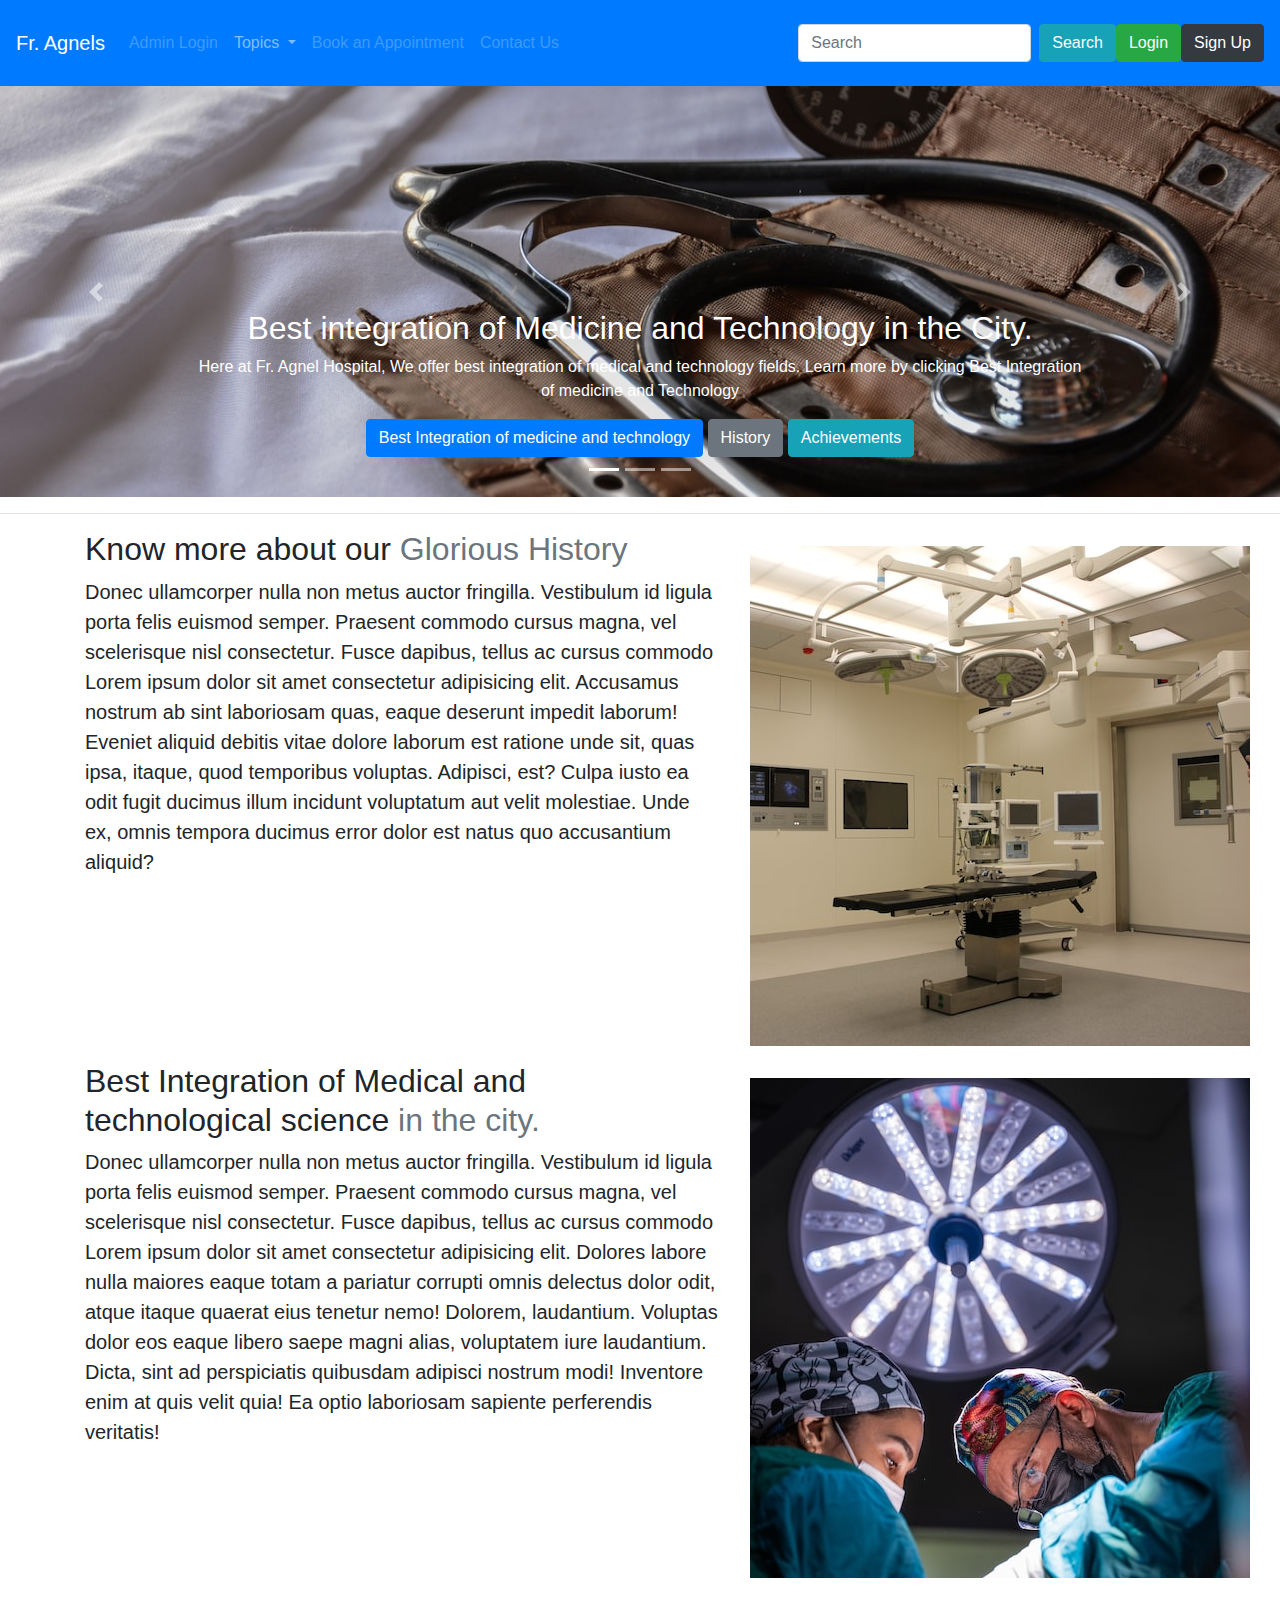
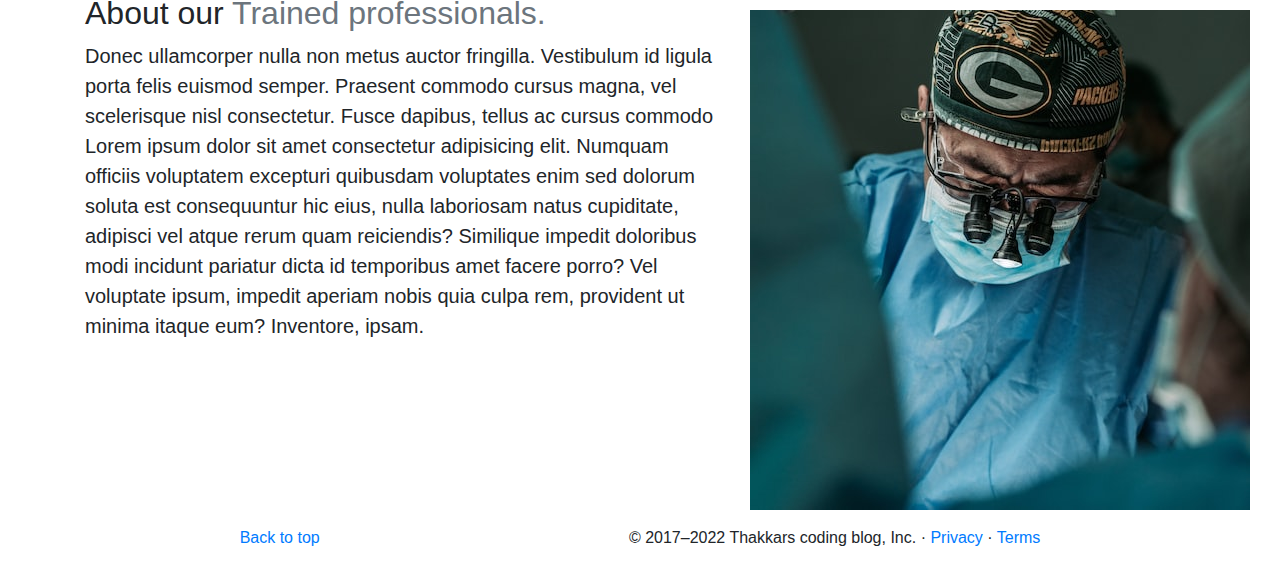
<file: index.html>
<!doctype html>
<html lang="en">

<head>
    <!-- Required meta tags -->
    <meta charset="utf-8">
    <meta name="viewport" content="width=device-width, initial-scale=1, shrink-to-fit=no">

    <!-- Bootstrap CSS -->
    <link rel="stylesheet" href="https://cdn.jsdelivr.net/npm/bootstrap@4.3.1/dist/css/bootstrap.min.css"
        integrity="sha384-ggOyR0iXCbMQv3Xipma34MD+dH/1fQ784/j6cY/iJTQUOhcWr7x9JvoRxT2MZw1T" crossorigin="anonymous">

    <title>Home | Fr. Agnels</title>
    <link rel="stylesheet" href="index.css">
    <!-- <link rel="stylesheet" media="screen and (max-width:880px)" href="index1.css"> -->
    <link rel="stylesheet" media="screen and (max-width:880px)" href="index1.css">
    <!-- https://source.unsplash.com/1400x350/?seo -->
</head>

<body>
    <nav class="navbar navbar-expand-lg navbar-dark bg-primary">
        <a class="navbar-brand mylogo" href="index.html">Fr. Agnels</a>
        <button class="navbar-toggler" type="button" data-toggle="collapse" data-target="#navbarSupportedContent"
            aria-controls="navbarSupportedContent" aria-expanded="false" aria-label="Toggle navigation">
            <span class="navbar-toggler-icon"></span>
        </button>

        <div class="collapse navbar-collapse" id="navbarSupportedContent">
            <ul class="navbar-nav mr-auto">
                <li class="nav-item">
                    <a class="nav-link disabled" href="#" tabindex="-1" aria-disabled="true">Admin Login</a>
                </li>
                <!-- <li class="nav-item">
                    <a class="nav-link" href="about.html">link</a>
                </li> -->
                <!-- <li class="nav-item">
                <a class="nav-link" href="#"></a>
            </li> -->
                <li class="nav-item dropdown">
                    <a class="nav-link dropdown-toggle" href="#" id="navbarDropdown" role="button"
                        data-toggle="dropdown" aria-haspopup="true" aria-expanded="false">
                        Topics
                    </a>
                    <div class="dropdown-menu" aria-labelledby="navbarDropdown">
                        <a class="dropdown-item" href="#history">History</a>
                        <a class="dropdown-item" href="#tech">Use of Modern Technology in our Hospital.</a>
                        <div class="dropdown-divider"></div>
                        <a class="dropdown-item" href="#trained">Names of Specialized Doctors working 24/7 at our hospital.</a>
                <li class="nav-item">
                    <a class="nav-link disabled" href="#" tabindex="-1" aria-disabled="true">Book an Appointment</a>
                </li>
                </li>
                <li class="nav-item">
                    <a class="nav-link disabled" href="#" tabindex="-1" aria-disabled="true">Contact Us</a>
                </li>
            </ul>
            <form class="form-inline my-2 my-lg-0">
                <input class="form-control mr-sm-2" type="search" placeholder="Search" aria-label="Search">
                <button class="btn btn-info my-2 my-sm-0" type="submit">Search</button>
                <button type="button" class="btn btn-success margin" data-toggle="modal"
                    data-target="#loginModal">Login</button>
                <button type="button" class="btn btn-dark margin" data-toggle="modal" data-target="#signupModal">Sign
                    Up</button>
            </form>
        </div>
    </nav>


    <!-- login Modal -->
    <div class="modal fade" id="loginModal" tabindex="-1" aria-labelledby="loginModalLabel" aria-hidden="true">
        <div class="modal-dialog">
            <div class="modal-content">
                <div class="modal-header">
                    <h1 class="modal-title fs-5" id="loginModalLabel">Login</h1>
                    <button type="button" class="btn-close" data-dismiss="modal" aria-label="Close"></button>
                </div>
                <div class="modal-body">
                    <form>
                        <div class="form-group">
                            <label for="exampleInputEmail1">Email address</label>
                            <input type="email" class="form-control" id="exampleInputEmail1"
                                aria-describedby="emailHelp" placeholder="Enter email">
                            <small id="emailHelp" class="form-text text-muted">We'll never share your email with anyone
                                else.</small>
                        </div>
                        <div class="form-group">
                            <label for="exampleInputPassword1">Password</label>
                            <input type="password" class="form-control" id="exampleInputPassword1"
                                placeholder="Password">
                        </div>
                        <div class="form-check">
                            <input type="checkbox" class="form-check-input" id="exampleCheck1">
                            <label class="form-check-label" for="exampleCheck1">I am not a Robot</label>
                        </div>
                    </form>
                </div>
                <div class="modal-footer">
                    <button type="button" class="btn btn-secondary" data-dismiss="modal">Close</button>
                    <button type="button" class="btn btn-primary">Submit</button>
                </div>
            </div>
        </div>
    </div>


    <!-- signup Modal -->
    <div class="modal fade" id="signupModal" tabindex="-1" aria-labelledby="signupModalLabel" aria-hidden="true">
        <div class="modal-dialog">
            <div class="modal-content">
                <div class="modal-header">
                    <h1 class="modal-title fs-5" id="signupModalLabel">Signup</h1>
                    <button type="button" class="btn-close" data-dismiss="modal" aria-label="Close"></button>
                </div>
                <div class="modal-body">
                    <form>
                        <div class="form-group">
                            <label for="exampleInputEmail1">Email address</label>
                            <input type="email" class="form-control" id="exampleInputEmail1"
                                aria-describedby="emailHelp" placeholder="Enter email">
                            <small id="emailHelp" class="form-text text-muted">We'll never share your email with anyone
                                else.</small>
                        </div>
                        <div class="form-group">
                            <label for="exampleInputPassword1">Password</label>
                            <input type="password" class="form-control" id="exampleInputPassword1"
                                placeholder="Password">
                        </div>
                        <div class="form-group">
                            <label for="exampleInputPassword1">Confirm Password</label>
                            <input type="password" class="form-control" id="exampleInputPassword1"
                                placeholder="Password">
                        </div>
                        <div class="form-check">
                            <input type="checkbox" class="form-check-input" id="exampleCheck1">
                            <label class="form-check-label" for="exampleCheck1">I am not a Robot</label>
                        </div>
                    </form>
                </div>
                <div class="modal-footer">
                    <button type="button" class="btn btn-secondary" data-dismiss="modal">Close</button>
                    <button type="button" class="btn btn-primary">Submit</button>
                </div>
            </div>
        </div>
    </div>
    <div class="bd-example">
        <div id="carouselExampleCaptions" class="carousel slide" data-ride="carousel">
            <ol class="carousel-indicators">
                <li data-target="#carouselExampleCaptions" data-slide-to="0" class="active"></li>
                <li data-target="#carouselExampleCaptions" data-slide-to="1"></li>
                <li data-target="#carouselExampleCaptions" data-slide-to="2"></li>
            </ol>
            <div class="carousel-inner">
                <div class="carousel-item active">
                    <img src="1.jpg" class="d-block w-100" alt="...">
                    <div class="carousel-caption d-none d-md-block">
                        <h2>Best integration of Medicine and Technology in the City.</h2>
                        <p>Here at Fr. Agnel Hospital, We offer best integration of medical and technology fields. Learn
                            more by clicking Best Integration of medicine and Technology
                        </p>
                        <button type="button" class="btn btn-primary text"><a href="#tech">Best Integration of medicine and technology</a></button>
                        <button type="button" class="btn btn-secondary text"><a href="#history">History</a>
                        </button>
                        <button type="button" class="btn btn-info text"><a href="#trained">Achievements</a></button>
                    </div>
                </div>
                <div class="carousel-item">
                    <img src="2.jpg" class="d-block w-100" alt="...">
                    <div class="carousel-caption d-none d-md-block">
                        <h2>Unique and Rich History</h2>
                        <p>Learn about Fr. Agnel Hospital and the volunteery actions taken by our team during multiple
                            pandemics throught our great history. Learn more by clicking History</p>
                            <button type="button" class="btn btn-primary text"><a href="#tech">Best Integration of medicine and technology</a></button>
                            <button type="button" class="btn btn-secondary text"><a href="#history">History</a>
                            </button>
                            <button type="button" class="btn btn-info text"><a href="#trained">Achievements</a></button>
                    </div>
                </div>
                <div class="carousel-item">
                    <img src="3.jpg" class="d-block w-100" alt="...">
                    <div class="carousel-caption d-none d-md-block">
                        <h2>Get to know more about our professionals</h2>
                        <p>We have best professional practitioners for each and every field. Learn more about their
                            achievements by clicking Achievements</p>
                            <button type="button" class="btn btn-primary text"><a href="#tech">Best Integration of medicine and technology</a></button>
                            <button type="button" class="btn btn-secondary text"><a href="#history">History</a>
                            </button>
                            <button type="button" class="btn btn-info text"><a href="#trained">Achievements</a></button>
                    </div>
                </div>
            </div>
            <a class="carousel-control-prev" href="#carouselExampleCaptions" role="button" data-slide="prev">
                <span class="carousel-control-prev-icon" aria-hidden="true"></span>
                <span class="sr-only">Previous</span>
            </a>
            <a class="carousel-control-next" href="#carouselExampleCaptions" role="button" data-slide="next">
                <span class="carousel-control-next-icon" aria-hidden="true"></span>
                <span class="sr-only">Next</span>
            </a>

        </div>
    </div>

    <hr>
    <div class="container">
        <div class="content">
            <div class="row featurette history" id="history">
                <div class="col-md-7">
                    <h2 class="featurette-heading">Know more about our  <span class="text-muted">Glorious History</span></h2>
                    <p class="lead">Donec ullamcorper nulla non metus auctor fringilla. Vestibulum id ligula porta felis
                        euismod semper. Praesent commodo cursus magna, vel scelerisque nisl consectetur. Fusce dapibus,
                        tellus ac cursus commodo Lorem ipsum dolor sit amet consectetur adipisicing elit. Accusamus
                        nostrum
                        ab sint laboriosam quas, eaque deserunt impedit laborum! Eveniet aliquid debitis vitae dolore
                        laborum est ratione unde sit, quas ipsa, itaque, quod temporibus voluptas. Adipisci, est? Culpa
                        iusto ea odit fugit ducimus illum incidunt voluptatum aut velit molestiae. Unde ex, omnis
                        tempora
                        ducimus error dolor est natus quo accusantium aliquid?</p>
                </div>
                <div class="col-md-5 margin">
                    <img src="history,jpg.jfif" alt="">
                </div>
            </div>
            <div class="row featurette" id="tech">
                <div class="col-md-7">
                    <h2 class="featurette-heading">Best Integration of Medical and technological science <span class="text-muted">in the city.</span></h2>
                    <p class="lead">Donec ullamcorper nulla non metus auctor fringilla. Vestibulum id ligula porta felis
                        euismod semper. Praesent commodo cursus magna, vel scelerisque nisl consectetur. Fusce dapibus,
                        tellus ac cursus commodo Lorem ipsum dolor sit amet consectetur adipisicing elit. Dolores labore
                        nulla maiores eaque totam a pariatur corrupti omnis delectus dolor odit, atque itaque quaerat
                        eius
                        tenetur nemo! Dolorem, laudantium. Voluptas dolor eos eaque libero saepe magni alias, voluptatem
                        iure laudantium. Dicta, sint ad perspiciatis quibusdam adipisci nostrum modi! Inventore enim at
                        quis
                        velit quia! Ea optio laboriosam sapiente perferendis veritatis!</p>
                </div>
                <div class="col-md-5 margin">
                    <img src="tech.jpg" alt="">
                </div>
            </div>
            <div class="row featurette" id="trained">
                <div class="col-md-7">
                    <h2 class="featurette-heading">About our <span class="text-muted">Trained professionals.</span></h2>
                    <p class="lead">Donec ullamcorper nulla non metus auctor fringilla. Vestibulum id ligula porta felis
                        euismod semper. Praesent commodo cursus magna, vel scelerisque nisl consectetur. Fusce dapibus,
                        tellus ac cursus commodo Lorem ipsum dolor sit amet consectetur adipisicing elit. Numquam
                        officiis
                        voluptatem excepturi quibusdam voluptates enim sed dolorum soluta est consequuntur hic eius,
                        nulla
                        laboriosam natus cupiditate, adipisci vel atque rerum quam reiciendis? Similique impedit
                        doloribus
                        modi incidunt pariatur dicta id temporibus amet facere porro? Vel voluptate ipsum, impedit
                        aperiam
                        nobis quia culpa rem, provident ut minima itaque eum? Inventore, ipsam.</p>
                </div>
                <div class="col-md-5 margin">
                    <img src="doctor.jpg" alt="">
                </div>
            </div>
        </div>
    </div>
    <footer class="container d-flex justify-content-around align-items-center">
        <p class="float-end"><a href="#">Back to top</a></p>
        <p>© 2017–2022 Thakkars coding blog, Inc. · <a href="#">Privacy</a> · <a href="#">Terms</a></p>
    </footer>
    <!-- Optional JavaScript -->
    <!-- jQuery first, then Popper.js, then Bootstrap JS -->
    <script src="https://code.jquery.com/jquery-3.3.1.slim.min.js"
        integrity="sha384-q8i/X+965DzO0rT7abK41JStQIAqVgRVzpbzo5smXKp4YfRvH+8abtTE1Pi6jizo"
        crossorigin="anonymous"></script>
    <script src="https://cdn.jsdelivr.net/npm/popper.js@1.14.7/dist/umd/popper.min.js"
        integrity="sha384-UO2eT0CpHqdSJQ6hJty5KVphtPhzWj9WO1clHTMGa3JDZwrnQq4sF86dIHNDz0W1"
        crossorigin="anonymous"></script>
    <script src="https://cdn.jsdelivr.net/npm/bootstrap@4.3.1/dist/js/bootstrap.min.js"
        integrity="sha384-JjSmVgyd0p3pXB1rRibZUAYoIIy6OrQ6VrjIEaFf/nJGzIxFDsf4x0xIM+B07jRM"
        crossorigin="anonymous"></script>
    <script src="https://code.jquery.com/jquery-3.2.1.slim.min.js"
        integrity="sha384-KJ3o2DKtIkvYIK3UENzmM7KCkRr/rE9/Qpg6aAZGJwFDMVNA/GpGFF93hXpG5KkN"
        crossorigin="anonymous"></script>
    <script src="https://cdnjs.cloudflare.com/ajax/libs/popper.js/1.12.3/umd/popper.min.js"
        integrity="sha384-vFJXuSJphROIrBnz7yo7oB41mKfc8JzQZiCq4NCceLEaO4IHwicKwpJf9c9IpFgh"
        crossorigin="anonymous"></script>
    <script src="https://maxcdn.bootstrapcdn.com/bootstrap/4.0.0-beta.2/js/bootstrap.min.js"
        integrity="sha384-alpBpkh1PFOepccYVYDB4do5UnbKysX5WZXm3XxPqe5iKTfUKjNkCk9SaVuEZflJ"
        crossorigin="anonymous"></script>
</body>

</html>
</file>
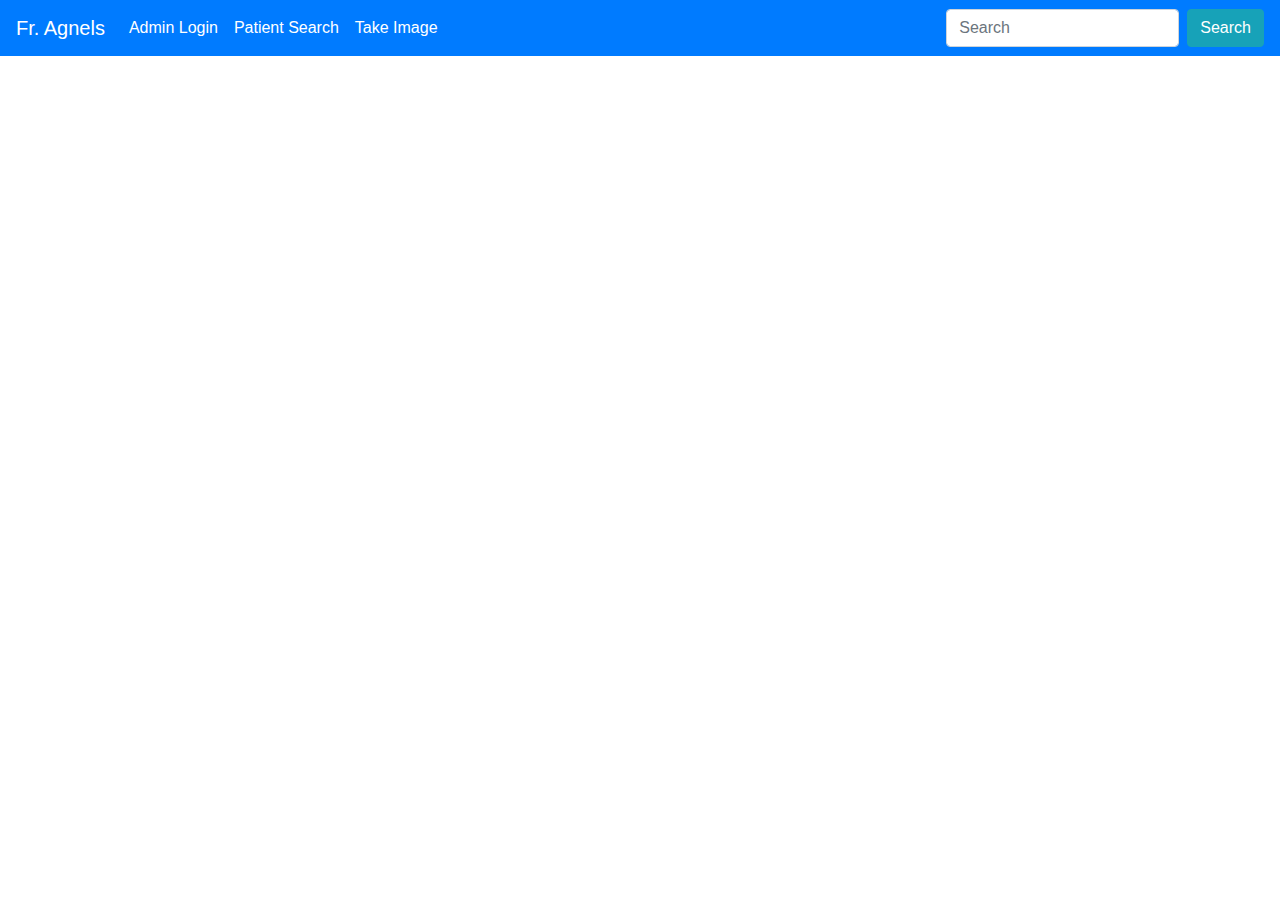
<file: admin_login_dashboard.html>
<!doctype html>
<html lang="en">
  <head>
    <!-- Required meta tags -->
    <meta charset="utf-8">
    <meta name="viewport" content="width=device-width, initial-scale=1, shrink-to-fit=no">

    <!-- Bootstrap CSS -->
    <link rel="stylesheet" href="https://cdn.jsdelivr.net/npm/bootstrap@4.3.1/dist/css/bootstrap.min.css" integrity="sha384-ggOyR0iXCbMQv3Xipma34MD+dH/1fQ784/j6cY/iJTQUOhcWr7x9JvoRxT2MZw1T" crossorigin="anonymous">

    <title>Admin Dashboard | Fr. Agnels</title>
  </head>
  <body>
    <nav class="navbar navbar-expand-lg navbar-dark bg-primary">
        <a class="navbar-brand" href="index.html">Fr. Agnels</a>
        <button class="navbar-toggler" type="button" data-toggle="collapse" data-target="#navbarSupportedContent"
            aria-controls="navbarSupportedContent" aria-expanded="false" aria-label="Toggle navigation">
            <span class="navbar-toggler-icon"></span>
        </button>

        <div class="collapse navbar-collapse" id="navbarSupportedContent">
            <ul class="navbar-nav mr-auto">
                <li class="nav-item active">
                    <a class="nav-link" href="#" data-toggle="modal" data-target="#loginModal">Admin Login<span class="sr-only">(current)</span></a>
                </li>
                <!-- <li class="nav-item">
                    <a class="nav-link" href="about.html">link</a>
                </li> -->
                <!-- <li class="nav-item">
                <a class="nav-link" href="#"></a>
            </li> -->
                        <li class="nav-item active">
                            <a class="nav-link" href="">Patient Search<span class="sr-only">(current)</span></a>
                        </li>
            
                        <li class="nav-item active">
                            <a class="nav-link" href="">Take Image<span class="sr-only">(current)</span></a>
                        </li>
            </ul>
            <form class="form-inline my-2 my-lg-0">
                <input class="form-control mr-sm-2" type="search" placeholder="Search" aria-label="Search">
                <button class="btn btn-info my-2 my-sm-0" type="submit">Search</button>
            </form>
        </div>
    </nav>
</div>
 <!-- login Modal -->
 <div class="modal fade" id="loginModal" tabindex="-1" aria-labelledby="loginModalLabel" aria-hidden="true">
    <div class="modal-dialog">
        <div class="modal-content">
            <div class="modal-header">
                <h1 class="modal-title fs-5" id="loginModalLabel">Administrator Login</h1>
                <button type="button" class="btn-close" data-dismiss="modal" aria-label="Close"></button>
            </div>
            <div class="modal-body">
                <div class="alert alert-warning" role="alert">
                    Warning!--You are on Admin Login Page. Non Admin user not allowed to access
                  </div>
                <form>
                    <div class="form-group">
                        <label for="exampleInputEmail1">Email address</label>
                        <input type="email" class="form-control" id="exampleInputEmail1"
                            aria-describedby="emailHelp" placeholder="Enter email">
                        <small id="emailHelp" class="form-text text-muted">We'll never share your email with anyone
                            else.</small>
                    </div>
                    <div class="form-group">
                        <label for="exampleInputPassword1">Password</label>
                        <input type="password" class="form-control" id="exampleInputPassword1"
                            placeholder="Password">
                    </div>
                    <div class="form-check">
                        <input type="checkbox" class="form-check-input" id="exampleCheck1">
                        <label class="form-check-label" for="exampleCheck1">I am not a Robot</label>
                    </div>
                </form>
            </div>
            <div class="modal-footer">
                <button type="button" class="btn btn-secondary" data-dismiss="modal">Close</button>
                <button type="button" class="btn btn-primary">Submit</button>
            </div>
        </div>
    </div>
</div>

    <!-- Optional JavaScript -->
    <!-- jQuery first, then Popper.js, then Bootstrap JS -->
    <script src="https://code.jquery.com/jquery-3.3.1.slim.min.js" integrity="sha384-q8i/X+965DzO0rT7abK41JStQIAqVgRVzpbzo5smXKp4YfRvH+8abtTE1Pi6jizo" crossorigin="anonymous"></script>
    <script src="https://cdn.jsdelivr.net/npm/popper.js@1.14.7/dist/umd/popper.min.js" integrity="sha384-UO2eT0CpHqdSJQ6hJty5KVphtPhzWj9WO1clHTMGa3JDZwrnQq4sF86dIHNDz0W1" crossorigin="anonymous"></script>
    <script src="https://cdn.jsdelivr.net/npm/bootstrap@4.3.1/dist/js/bootstrap.min.js" integrity="sha384-JjSmVgyd0p3pXB1rRibZUAYoIIy6OrQ6VrjIEaFf/nJGzIxFDsf4x0xIM+B07jRM" crossorigin="anonymous"></script>
  </body>
</html>
</file>
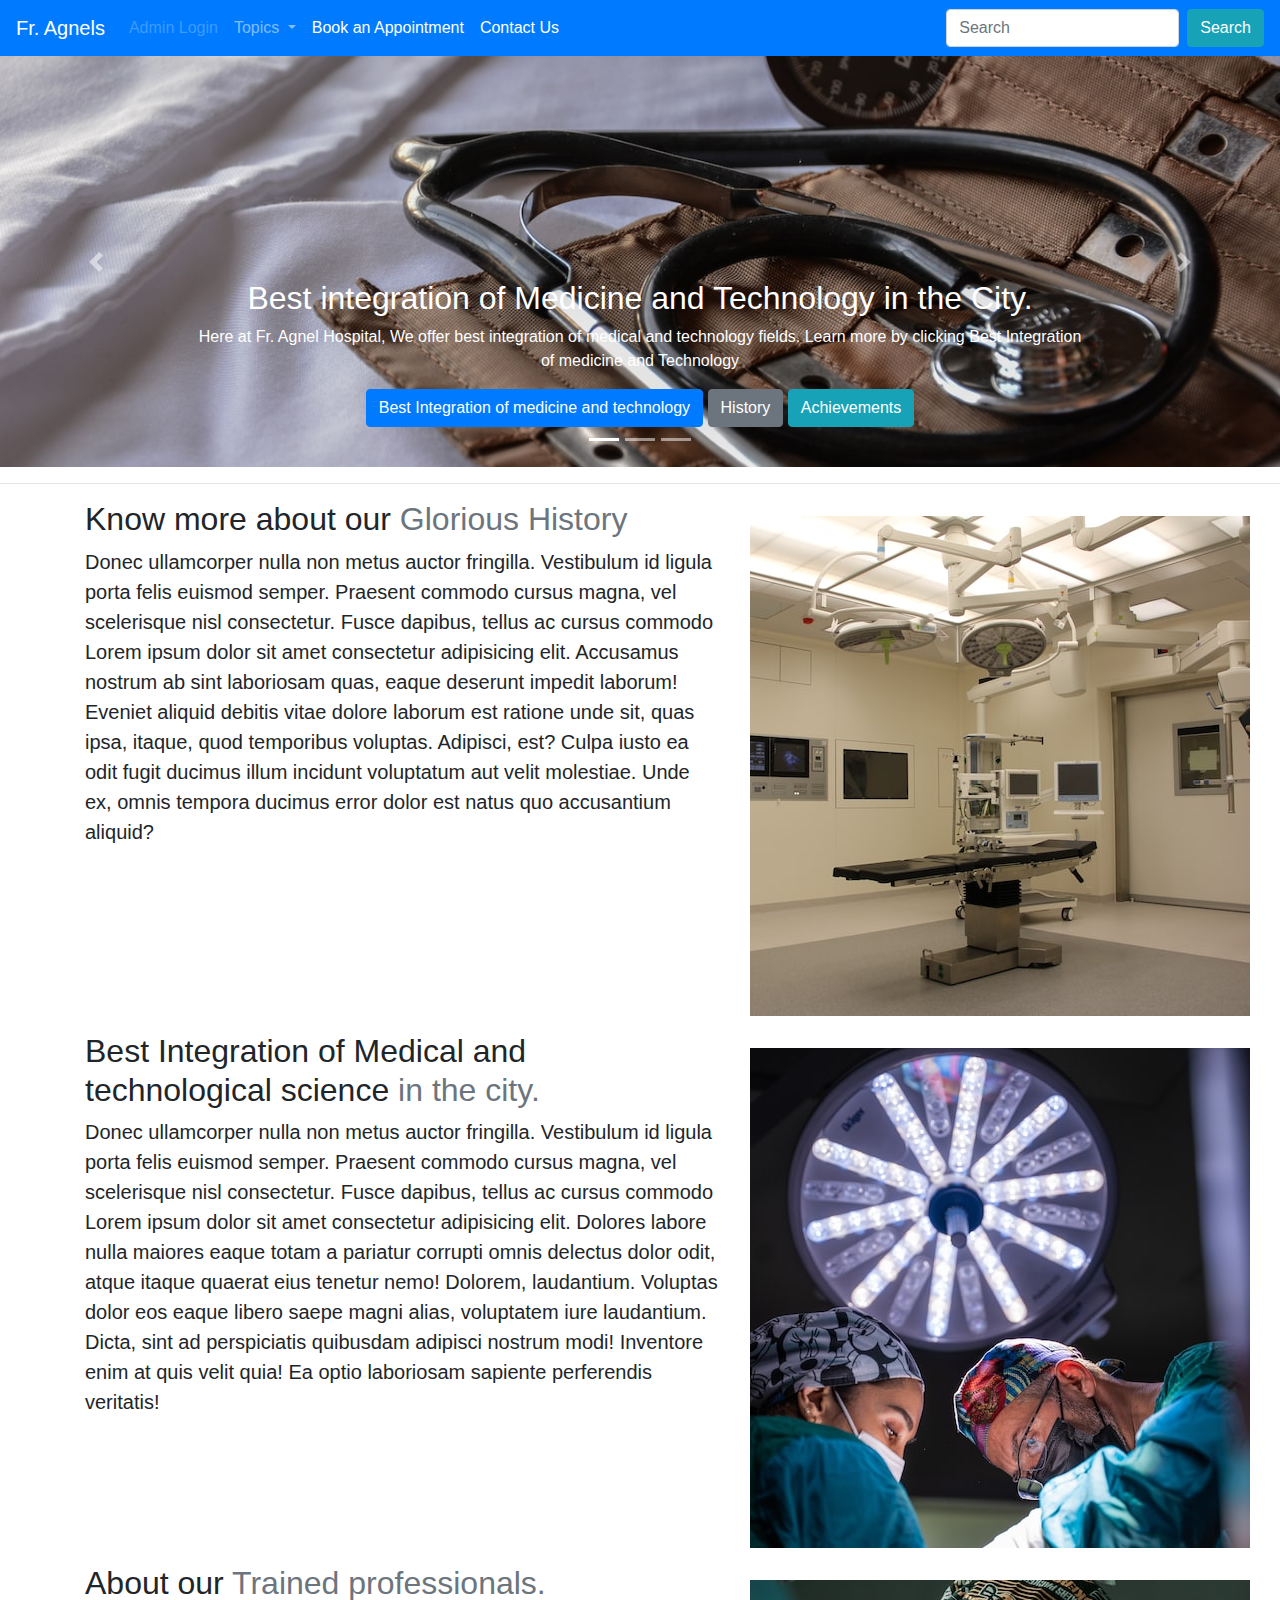
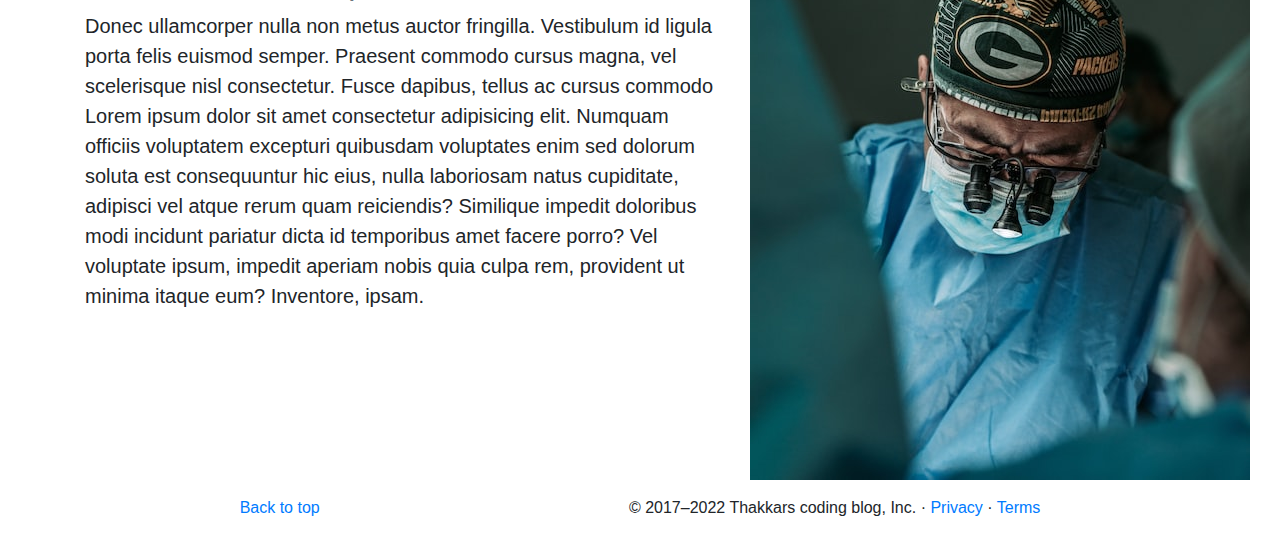
<file: dashpage.html>
<!doctype html>
<html lang="en">
  <head>
    <!-- Required meta tags -->
    <meta charset="utf-8">
    <meta name="viewport" content="width=device-width, initial-scale=1, shrink-to-fit=no">

    <!-- Bootstrap CSS -->
    <link rel="stylesheet" href="https://cdn.jsdelivr.net/npm/bootstrap@4.3.1/dist/css/bootstrap.min.css" integrity="sha384-ggOyR0iXCbMQv3Xipma34MD+dH/1fQ784/j6cY/iJTQUOhcWr7x9JvoRxT2MZw1T" crossorigin="anonymous">

    <title>Welcome Back | Fr. Agnels</title>
    <link rel="stylesheet" href="index.css">
    <link rel="stylesheet" media="screen and (max-width:880px)" href="index1.css">
  <body>
    <nav class="navbar navbar-expand-lg navbar-dark bg-primary">
        <a class="navbar-brand" href="index.html">Fr. Agnels</a>
        <button class="navbar-toggler" type="button" data-toggle="collapse" data-target="#navbarSupportedContent"
            aria-controls="navbarSupportedContent" aria-expanded="false" aria-label="Toggle navigation">
            <span class="navbar-toggler-icon"></span>
        </button>

        <div class="collapse navbar-collapse" id="navbarSupportedContent">
            <ul class="navbar-nav mr-auto">
                <li class="nav-item">
                    <a class="nav-link disabled" href="#" tabindex="-1" aria-disabled="true">Admin Login</a>
                </li>
                <!-- <li class="nav-item">
                    <a class="nav-link" href="about.html">link</a>
                </li> -->
                <!-- <li class="nav-item">
                <a class="nav-link" href="#"></a>
            </li> -->
                <li class="nav-item dropdown">
                    <a class="nav-link dropdown-toggle" href="#" id="navbarDropdown" role="button"
                        data-toggle="dropdown" aria-haspopup="true" aria-expanded="false">
                        Topics
                    </a>
                    <div class="dropdown-menu" aria-labelledby="navbarDropdown">
                        <a class="dropdown-item" href="#history">History</a>
                        <a class="dropdown-item" href="#tech">Use of Modern Technology in our Hospital.</a>
                        <div class="dropdown-divider"></div>
                        <a class="dropdown-item" href="#trained">Names of Specialized Doctors working 24/7 at our hospital.</a>
                        <li class="nav-item active">
                            <a class="nav-link" href="main_form.html">Book an Appointment <span class="sr-only">(current)</span></a>
                        </li>
            
                        <li class="nav-item active">
                            <a class="nav-link" href="contactus.html">Contact Us <span class="sr-only">(current)</span></a>
                        </li>
            </ul>
            <form class="form-inline my-2 my-lg-0">
                <input class="form-control mr-sm-2" type="search" placeholder="Search" aria-label="Search">
                <button class="btn btn-info my-2 my-sm-0" type="submit">Search</button>
            </form>
        </div>
    </nav>
    <div class="bd-example">
        <div id="carouselExampleCaptions" class="carousel slide" data-ride="carousel">
            <ol class="carousel-indicators">
                <li data-target="#carouselExampleCaptions" data-slide-to="0" class="active"></li>
                <li data-target="#carouselExampleCaptions" data-slide-to="1"></li>
                <li data-target="#carouselExampleCaptions" data-slide-to="2"></li>
            </ol>
            <div class="carousel-inner">
                <div class="carousel-item active">
                    <img src="1.jpg" class="d-block w-100" alt="...">
                    <div class="carousel-caption d-none d-md-block">
                        <h2>Best integration of Medicine and Technology in the City.</h2>
                        <p>Here at Fr. Agnel Hospital, We offer best integration of medical and technology fields. Learn
                            more by clicking Best Integration of medicine and Technology
                        </p>
                        <button type="button" class="btn btn-primary text"><a href="#tech">Best Integration of medicine and technology</a></button>
                        <button type="button" class="btn btn-secondary text"><a href="#history">History</a>
                        </button>
                        <button type="button" class="btn btn-info text"><a href="#trained">Achievements</a></button>
                    </div>
                </div>
                <div class="carousel-item">
                    <img src="2.jpg" class="d-block w-100" alt="...">
                    <div class="carousel-caption d-none d-md-block">
                        <h2>Unique and Rich History</h2>
                        <p>Learn about Fr. Agnel Hospital and the volunteery actions taken by our team during multiple
                            pandemics throught our great history. Learn more by clicking History</p>
                            <button type="button" class="btn btn-primary text"><a href="#tech">Best Integration of medicine and technology</a></button>
                            <button type="button" class="btn btn-secondary text"><a href="#history">History</a>
                            </button>
                            <button type="button" class="btn btn-info text"><a href="#trained">Achievements</a></button>
                    </div>
                </div>
                <div class="carousel-item">
                    <img src="3.jpg" class="d-block w-100" alt="...">
                    <div class="carousel-caption d-none d-md-block">
                        <h2>Get to know more about our professionals</h2>
                        <p>We have best professional practitioners for each and every field. Learn more about their
                            achievements by clicking Achievements</p>
                            <button type="button" class="btn btn-primary text"><a href="#tech">Best Integration of medicine and technology</a></button>
                            <button type="button" class="btn btn-secondary text"><a href="#history">History</a>
                            </button>
                            <button type="button" class="btn btn-info text"><a href="#trained">Achievements</a></button>
                    </div>
                </div>
            </div>
            <a class="carousel-control-prev" href="#carouselExampleCaptions" role="button" data-slide="prev">
                <span class="carousel-control-prev-icon" aria-hidden="true"></span>
                <span class="sr-only">Previous</span>
            </a>
            <a class="carousel-control-next" href="#carouselExampleCaptions" role="button" data-slide="next">
                <span class="carousel-control-next-icon" aria-hidden="true"></span>
                <span class="sr-only">Next</span>
            </a>

        </div>
    </div>
    <hr>
    <div class="container">
        <div class="content">
            <div class="row featurette history" id="history">
                <div class="col-md-7">
                    <h2 class="featurette-heading">Know more about our  <span class="text-muted">Glorious History</span></h2>
                    <p class="lead">Donec ullamcorper nulla non metus auctor fringilla. Vestibulum id ligula porta felis
                        euismod semper. Praesent commodo cursus magna, vel scelerisque nisl consectetur. Fusce dapibus,
                        tellus ac cursus commodo Lorem ipsum dolor sit amet consectetur adipisicing elit. Accusamus
                        nostrum
                        ab sint laboriosam quas, eaque deserunt impedit laborum! Eveniet aliquid debitis vitae dolore
                        laborum est ratione unde sit, quas ipsa, itaque, quod temporibus voluptas. Adipisci, est? Culpa
                        iusto ea odit fugit ducimus illum incidunt voluptatum aut velit molestiae. Unde ex, omnis
                        tempora
                        ducimus error dolor est natus quo accusantium aliquid?</p>
                </div>
                <div class="col-md-5 margin">
                    <img src="history,jpg.jfif" alt="">
                </div>
            </div>
            <div class="row featurette" id="tech">
                <div class="col-md-7">
                    <h2 class="featurette-heading">Best Integration of Medical and technological science <span class="text-muted">in the city.</span></h2>
                    <p class="lead">Donec ullamcorper nulla non metus auctor fringilla. Vestibulum id ligula porta felis
                        euismod semper. Praesent commodo cursus magna, vel scelerisque nisl consectetur. Fusce dapibus,
                        tellus ac cursus commodo Lorem ipsum dolor sit amet consectetur adipisicing elit. Dolores labore
                        nulla maiores eaque totam a pariatur corrupti omnis delectus dolor odit, atque itaque quaerat
                        eius
                        tenetur nemo! Dolorem, laudantium. Voluptas dolor eos eaque libero saepe magni alias, voluptatem
                        iure laudantium. Dicta, sint ad perspiciatis quibusdam adipisci nostrum modi! Inventore enim at
                        quis
                        velit quia! Ea optio laboriosam sapiente perferendis veritatis!</p>
                </div>
                <div class="col-md-5 margin">
                    <img src="tech.jpg" alt="">
                </div>
            </div>
            <div class="row featurette" id="trained">
                <div class="col-md-7">
                    <h2 class="featurette-heading">About our <span class="text-muted">Trained professionals.</span></h2>
                    <p class="lead">Donec ullamcorper nulla non metus auctor fringilla. Vestibulum id ligula porta felis
                        euismod semper. Praesent commodo cursus magna, vel scelerisque nisl consectetur. Fusce dapibus,
                        tellus ac cursus commodo Lorem ipsum dolor sit amet consectetur adipisicing elit. Numquam
                        officiis
                        voluptatem excepturi quibusdam voluptates enim sed dolorum soluta est consequuntur hic eius,
                        nulla
                        laboriosam natus cupiditate, adipisci vel atque rerum quam reiciendis? Similique impedit
                        doloribus
                        modi incidunt pariatur dicta id temporibus amet facere porro? Vel voluptate ipsum, impedit
                        aperiam
                        nobis quia culpa rem, provident ut minima itaque eum? Inventore, ipsam.</p>
                </div>
                <div class="col-md-5 margin">
                    <img src="doctor.jpg" alt="">
                </div>
            </div>
        </div>
    </div>
    <footer class="container d-flex justify-content-around align-items-center">
        <p class="float-end"><a href="#">Back to top</a></p>
        <p>© 2017–2022 Thakkars coding blog, Inc. · <a href="#">Privacy</a> · <a href="#">Terms</a></p>
    </footer>
    <!-- Optional JavaScript -->
    <!-- jQuery first, then Popper.js, then Bootstrap JS -->
    <script src="https://code.jquery.com/jquery-3.3.1.slim.min.js"
        integrity="sha384-q8i/X+965DzO0rT7abK41JStQIAqVgRVzpbzo5smXKp4YfRvH+8abtTE1Pi6jizo"
        crossorigin="anonymous"></script>
    <script src="https://cdn.jsdelivr.net/npm/popper.js@1.14.7/dist/umd/popper.min.js"
        integrity="sha384-UO2eT0CpHqdSJQ6hJty5KVphtPhzWj9WO1clHTMGa3JDZwrnQq4sF86dIHNDz0W1"
        crossorigin="anonymous"></script>
    <script src="https://cdn.jsdelivr.net/npm/bootstrap@4.3.1/dist/js/bootstrap.min.js"
        integrity="sha384-JjSmVgyd0p3pXB1rRibZUAYoIIy6OrQ6VrjIEaFf/nJGzIxFDsf4x0xIM+B07jRM"
        crossorigin="anonymous"></script>
    <script src="https://code.jquery.com/jquery-3.2.1.slim.min.js"
        integrity="sha384-KJ3o2DKtIkvYIK3UENzmM7KCkRr/rE9/Qpg6aAZGJwFDMVNA/GpGFF93hXpG5KkN"
        crossorigin="anonymous"></script>
    <script src="https://cdnjs.cloudflare.com/ajax/libs/popper.js/1.12.3/umd/popper.min.js"
        integrity="sha384-vFJXuSJphROIrBnz7yo7oB41mKfc8JzQZiCq4NCceLEaO4IHwicKwpJf9c9IpFgh"
        crossorigin="anonymous"></script>
    <script src="https://maxcdn.bootstrapcdn.com/bootstrap/4.0.0-beta.2/js/bootstrap.min.js"
        integrity="sha384-alpBpkh1PFOepccYVYDB4do5UnbKysX5WZXm3XxPqe5iKTfUKjNkCk9SaVuEZflJ"
        crossorigin="anonymous"></script>
  </body>
</html>
</file>
<file: index.css>
.margin{
    margin:1rem 0rem;
}
.f{
    display: flex;
    flex-direction: column;
    align-items: center;
}
.text a{
    color:white;
    text-decoration: none;
}
/* .mylogo{
    color:orangered;
    font-family: ;
} */
</file>
<file: index1.css>
.content{
    flex-direction: column;
}
</file>
